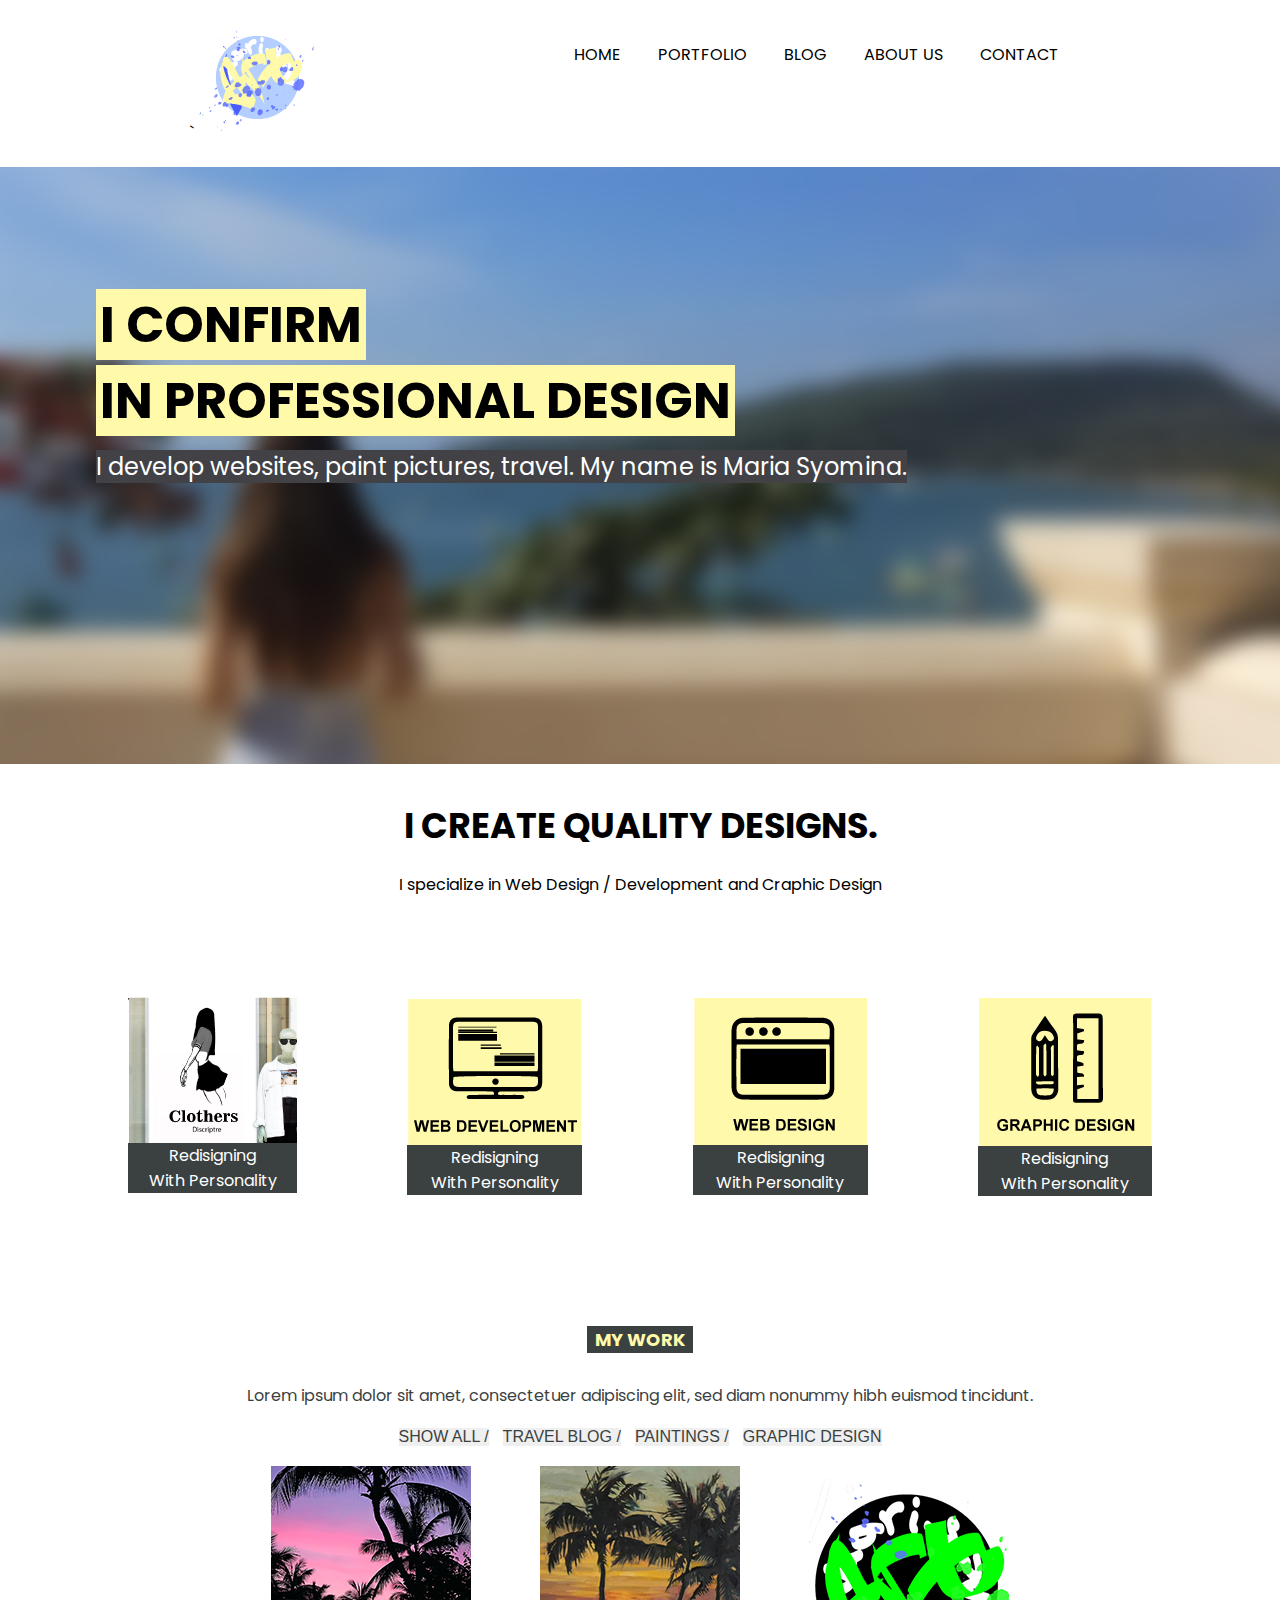
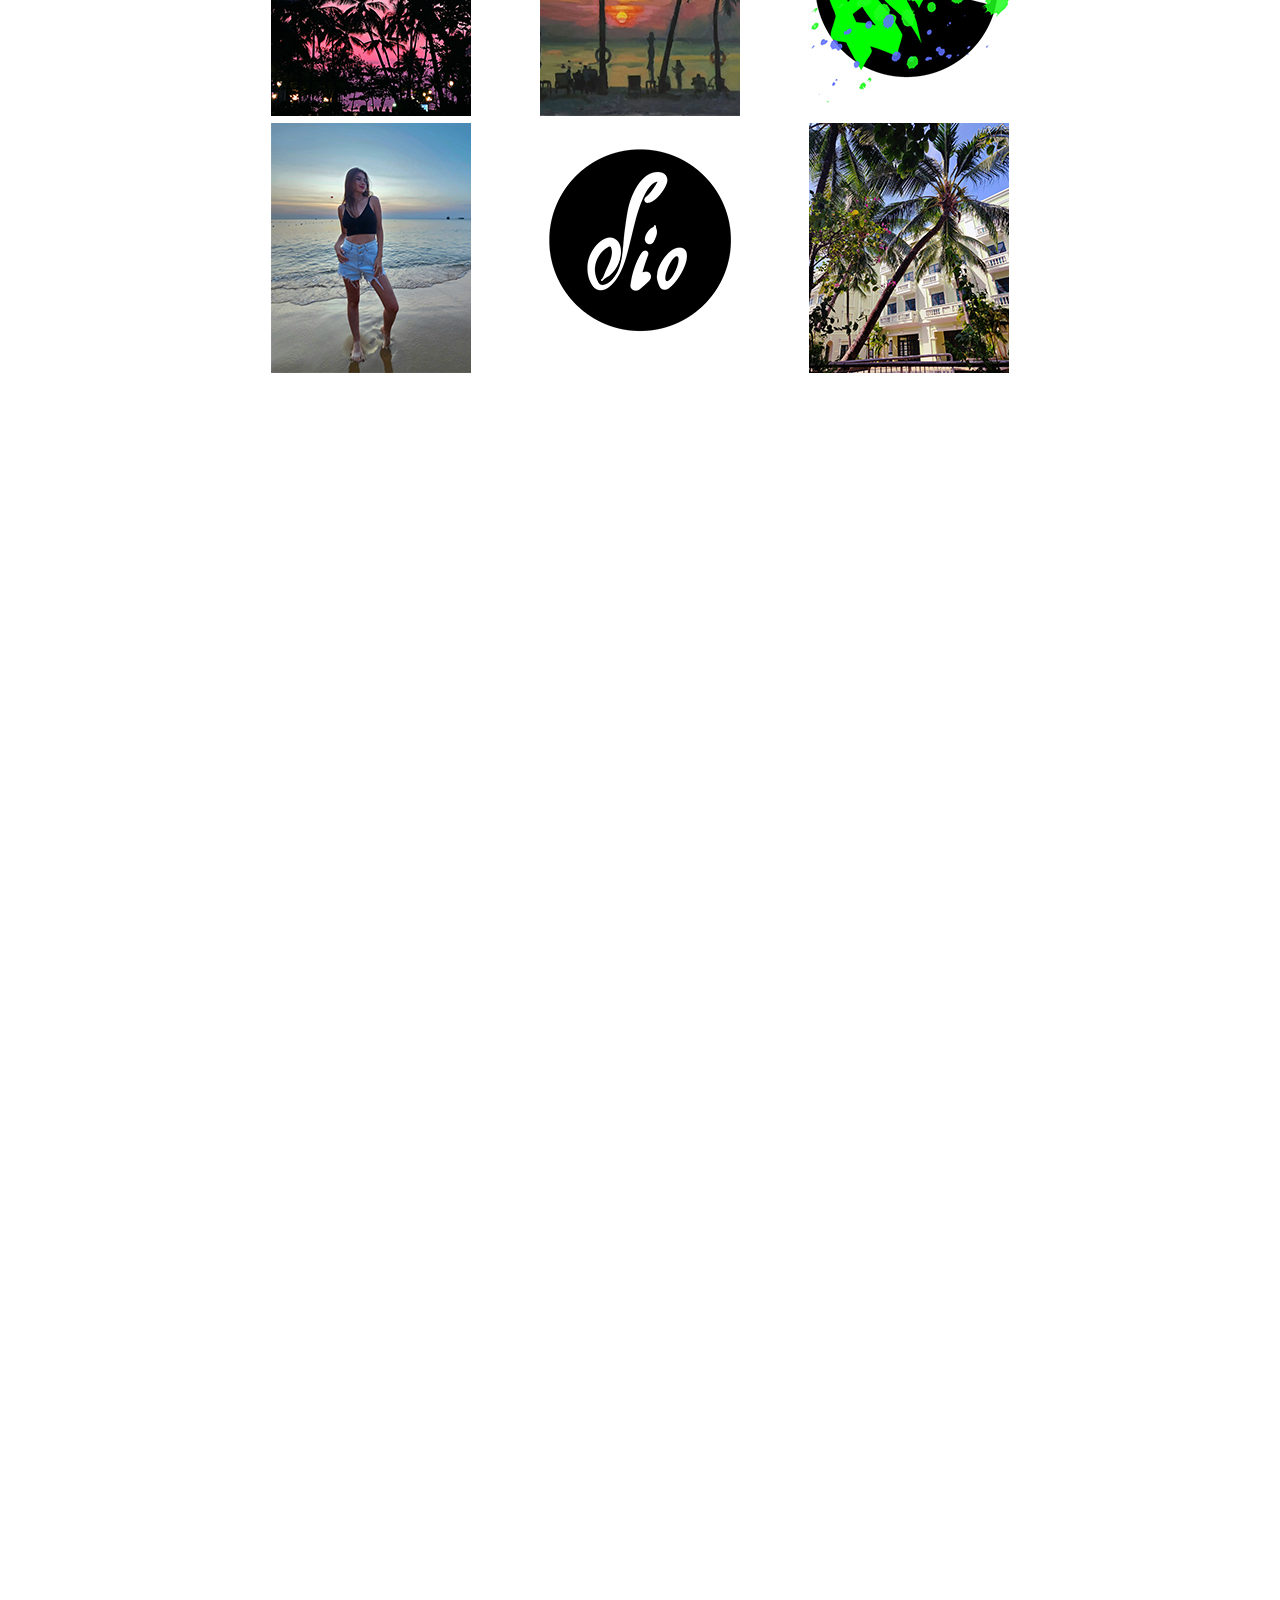
<file: index.html>
<!DOCTYPE html>
<html lang="en">
<head>
    <meta charset="UTF-8">
    <title>Webdesign</title>
    <link href="https://fonts.googleapis.com/css2?family=Poppins" rel="stylesheet">
    <link rel="stylesheet" href="style.css">
    <script src="https://ajax.googleapis.com/ajax/libs/jquery/3.4.0/jquery.min.js"></script>
</head>
<body>
     
    <header>
        <div class="header-container">
           <div class="logo">`
               <img src="img/logo.png" alt="logo">
           </div>
           <input type="checkbox" id="menu-checkbox">   
           <nav role="navigation">
               <label for="menu-checkbox" class="toggle-button"
                 data-open="MENU" data-close="CLOSE" onclick></label>
                <ul class="main-menu">
                   <li><a href="#">HOME</a></li>
                   <li><a href="#">PORTFOLIO</a></li>
                   <li><a href="#">BLOG</a></li>
                   <li><a href="#">ABOUT US</a></li>
                   <li><a href="#">CONTACT</a></li>
                 </ul>
            </nav>
        </div>
    </header>
    <main>
        <section class="top-slide">
            <div class="top-container">
                <div><h2>I CONFIRM</h2></div>
                <div><h2>IN PROFESSIONAL DESIGN</h2></div>
                <div><p>I develop websites, paint pictures, travel. My name is Maria Syomina.</p></div>
            </div>
            

        </section>
        <section class="specialize">
            <div class="specialize-container">
                <h3>I CREATE QUALITY DESIGNS.</h3>
                <p>I specialize in Web Design / Development and Craphic Design</p>
                <div class="specialize-cards">
                    <div class="card">
                        <div class="=top-card">
                            <img src="img/1.jpg" alt="">
                        </div>
                        <div class="bottom-card">
                            <p class="first-p">Redisigning <br> 
                                With Personality</p>
                        </div>
                    </div>
                    <div class="card">
                        <div class="=top-card">
                            <img src="img/2.jpg" alt="">
                        </div>
                         <div class="bottom-card">
                            <p class="first-p">Redisigning <br> 
                                With Personality</p>
                        </div>
                    </div>
                    <div class="card">
                        <div class="=top-card">
                            <img src="img/3.jpg" alt=""> 
                        </div>
                        <div class="bottom-card">
                            <p class="first-p">Redisigning <br> 
                                With Personality</p>
                        </div>
                    </div>
                    <div class="card">
                        <div class="=top-card">
                            <img src="img/4.jpg" alt="">
                        </div>
                        <div class="bottom-card">
                            <p class="first-p">Redisigning <br> 
                                With Personality</p>
                        </div>
                    </div>   
                </div>
            </div>
      
        </section>
        <section class="PORTFOLIO">
            <h4>MY WORK</h4>
            <p>Lorem ipsum dolor sit amet, consectetuer adipiscing elit, sed diam nonummy hibh euismod tincidunt.</p>
            <div class="toggles">
                <button id="showall">SHOW ALL</button>
                <button id="webdev">TRAVEL BLOG</button>
                <button id="webdesign">PAINTINGS</button>
                <button id="graphd">GRAPHIC DESIGN</button>
            </div>
            <div class="posts">
                <div class="post webdev"><img src="img/p7.jpg" alt=""></div>
                <div class="post webdesign"><img src="img/p4.jpg" alt=""></div>
                <div class="post graphd"><img src="img/p1.jpg" alt=""></div>
                <div class="post webdev"><img src="img/p5.jpg" alt=""></div>
                <div class="post graphd"><img src="img/p2.jpg" alt=""></div>
                <div class="post webdev"><img src="img/p6.jpg" alt=""></div>
            </div>    
        </section>
    </main>








    <script
  src="https://code.jquery.com/jquery-3.7.1.min.js"
  integrity="sha256-/JqT3SQfawRcv/BIHPThkBvs0OEvtFFmqPF/lYI/Cxo="
  crossorigin="anonymous"></script>
    <script src="js.java"></script>
</body>
</html>
</file>
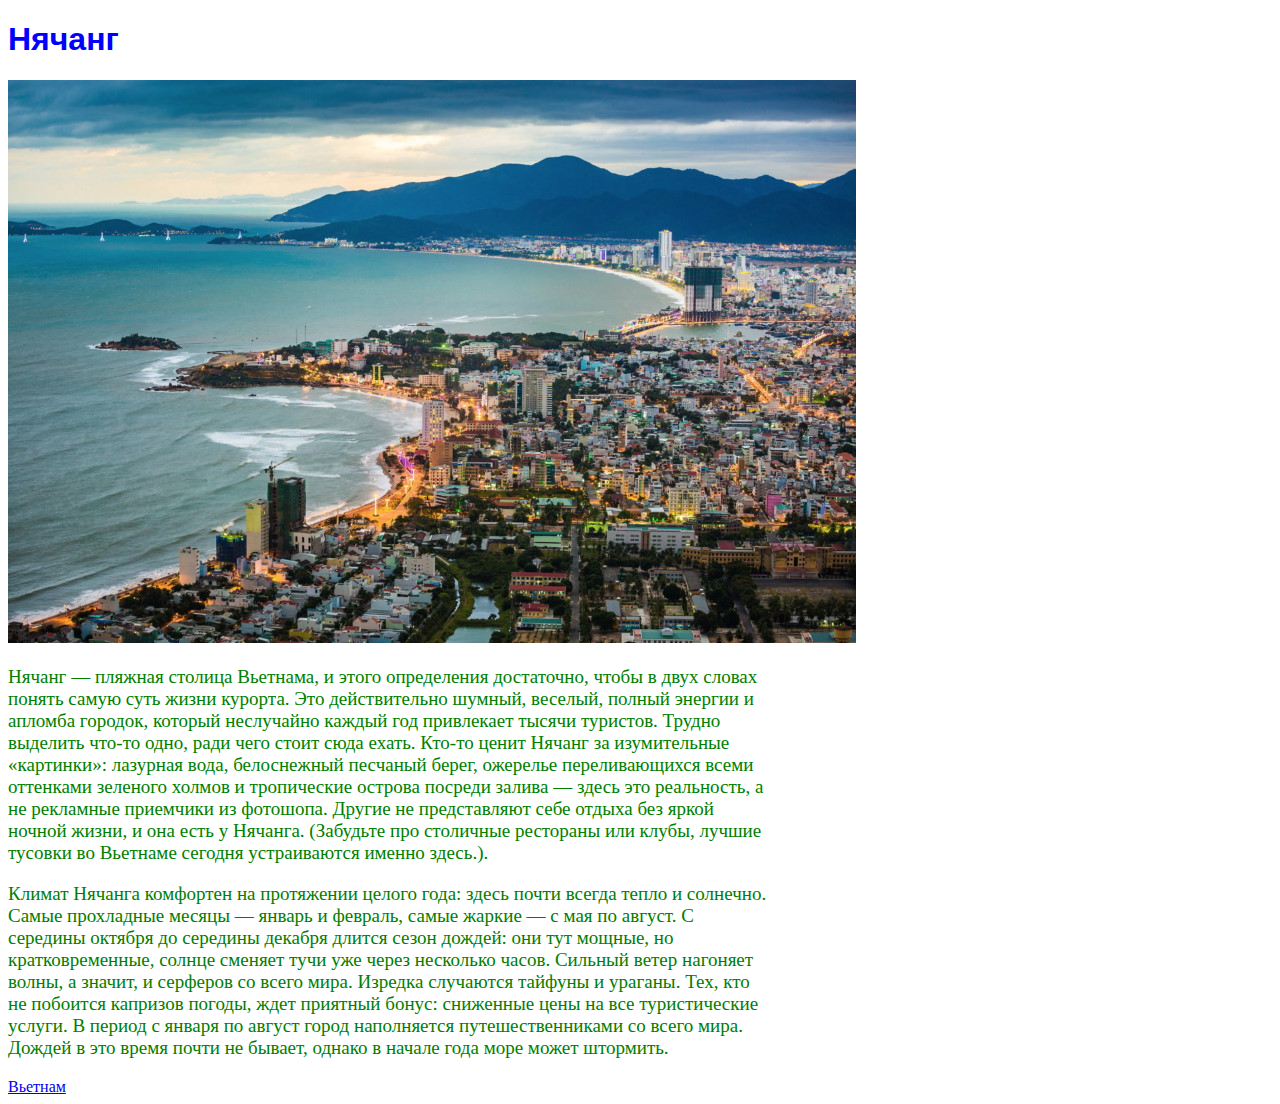
<file: 1nja-CHang.html>
<!DOCTYPE html>
<html>
 <head>
  <title>Страница о Нячанге</title>
  <meta charset="utf-8">
 </head>
 <body>
  <h1>Нячанг</h1>
  <style> 
   h1 {
     color: blue;
     font-family: Arial; 
    }
   p {
     color: green;
     font-size: 19px;
     width: 60%;
    }
  </style>
  <img src="vietnam-nja-CHang.jpg">
  <p>
 Нячанг — пляжная столица Вьетнама, и этого определения достаточно, чтобы в двух словах понять самую суть жизни курорта. Это действительно шумный, веселый, полный энергии и апломба городок, который неслучайно каждый год привлекает тысячи туристов. Трудно выделить что-то одно, ради чего стоит сюда ехать. Кто-то ценит Нячанг за изумительные «картинки»: лазурная вода, белоснежный песчаный берег, ожерелье переливающихся всеми оттенками зеленого холмов и тропические острова посреди залива — здесь это реальность, а не рекламные приемчики из фотошопа. Другие не представляют себе отдыха без яркой ночной жизни, и она есть у Нячанга. (Забудьте про столичные рестораны или клубы, лучшие тусовки во Вьетнаме сегодня устраиваются именно здесь.).</p>
  <p>
   Климат Нячанга комфортен на протяжении целого года: здесь почти всегда тепло и солнечно. Самые прохладные месяцы — январь и февраль, самые жаркие — с мая по август. С середины октября до середины декабря длится сезон дождей: они тут мощные, но кратковременные, солнце сменяет тучи уже через несколько часов. Сильный ветер нагоняет волны, а значит, и серферов со всего мира. Изредка случаются тайфуны и ураганы. Тех, кто не побоится капризов погоды, ждет приятный бонус: сниженные цены на все туристические услуги. В период с января по август город наполняется путешественниками со всего мира. Дождей в это время почти не бывает, однако в начале года море может штормить.</p>
  <a href="21index.html">Вьетнам</a>
 </body>
</html>
</file>
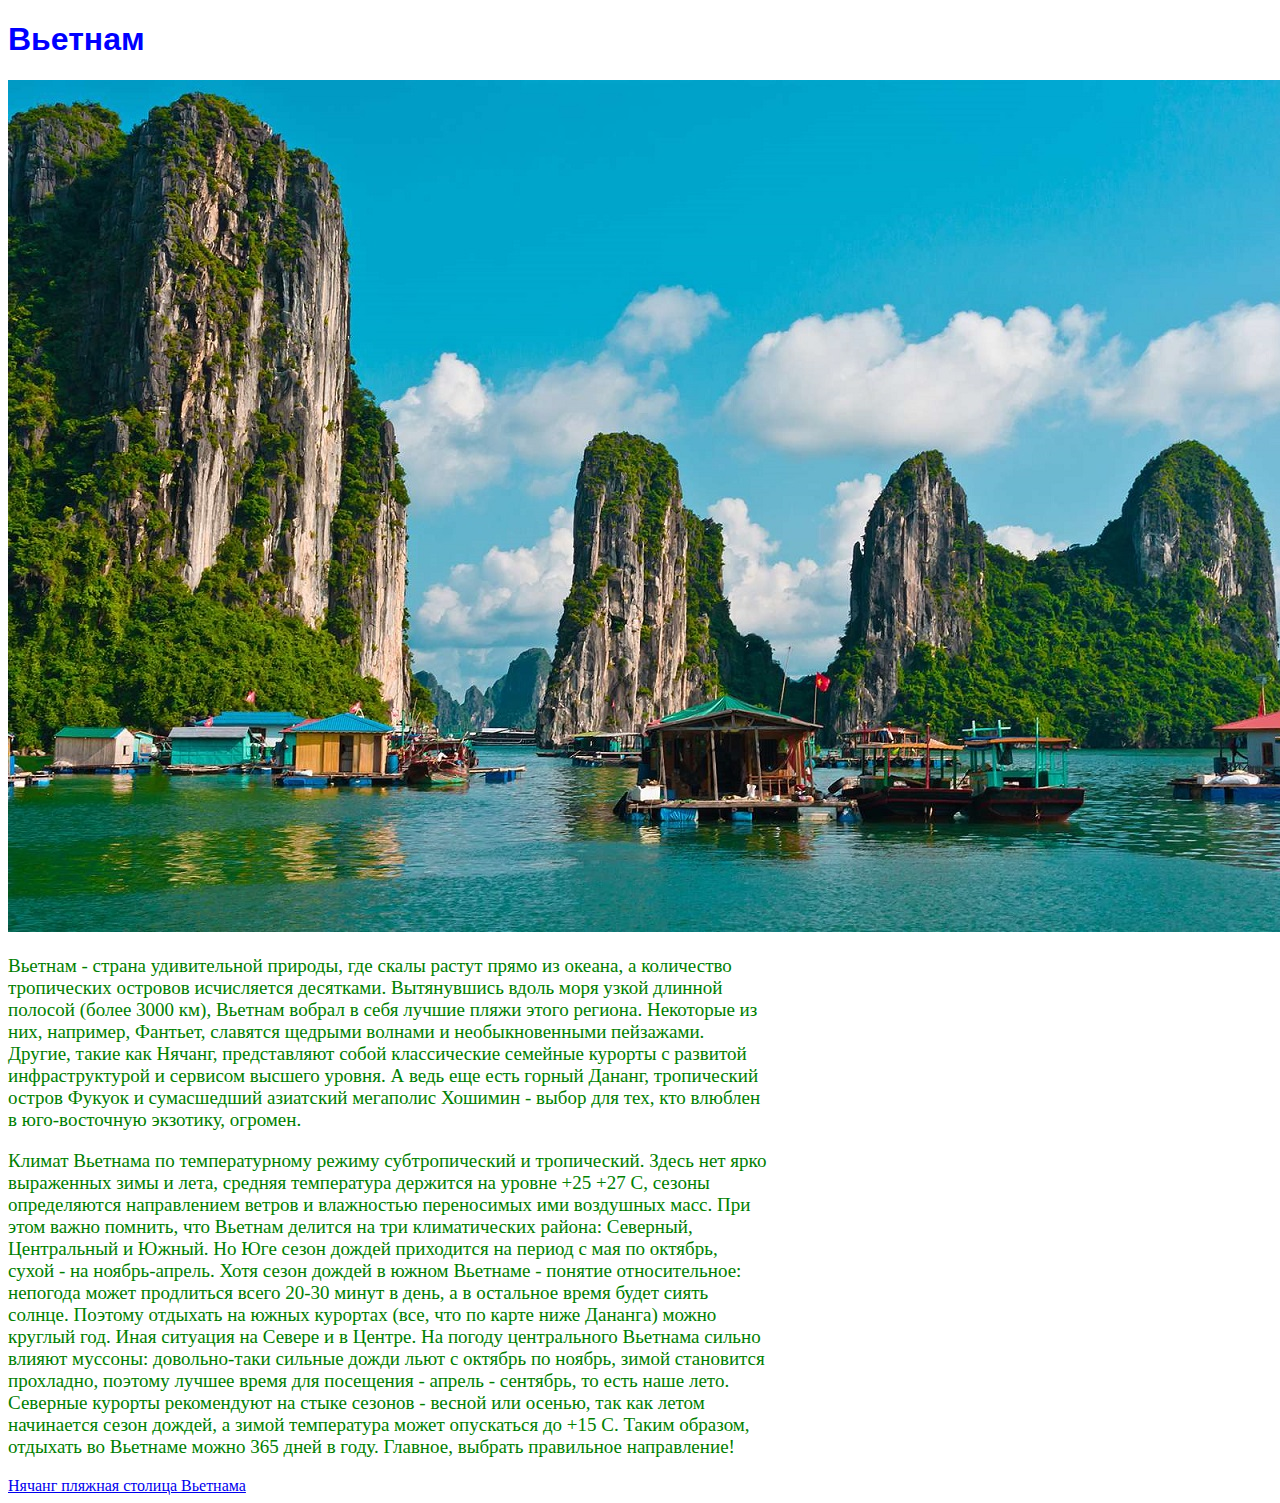
<file: 21index.html>
<!DOCTYPE html><html> <head>  <title>бусеница</title>  <meta charset="utf-8"> </head> <body>  <h1>Вьетнам</h1>  <style>    h1 {     color: blue;     font-family: Arial;     }   p {     color: green;     font-size: 19px;     width: 60%;    }  </style>  <img src="vietnam.jpg">  <p> Вьетнам - страна удивительной природы, где скалы растут прямо из океана, а количество тропических островов исчисляется десятками. Вытянувшись вдоль моря узкой длинной полосой (более 3000 км), Вьетнам вобрал в себя лучшие пляжи этого региона. Некоторые из них, например, Фантьет, славятся щедрыми волнами и необыкновенными пейзажами. Другие, такие как Нячанг, представляют собой классические семейные курорты с развитой инфраструктурой и сервисом высшего уровня. А ведь еще есть горный Дананг, тропический остров Фукуок и сумасшедший азиатский мегаполис Хошимин - выбор для тех, кто влюблен в юго-восточную экзотику, огромен.</p>  <p>   Климат Вьетнама по температурному режиму субтропический и тропический. Здесь нет ярко выраженных зимы и лета, средняя температура держится на уровне +25 +27 С, сезоны определяются направлением ветров и влажностью переносимых ими воздушных масс. При этом важно помнить, что Вьетнам делится на три климатических района: Северный, Центральный и Южный. Но Юге сезон дождей приходится на период с мая по октябрь, сухой - на ноябрь-апрель. Хотя сезон дождей в южном Вьетнаме - понятие относительное: непогода может продлиться всего 20-30 минут в день, а в остальное время будет сиять солнце. Поэтому отдыхать на южных курортах (все, что по карте ниже Дананга) можно круглый год. Иная ситуация на Севере и в Центре. На погоду центрального Вьетнама сильно влияют муссоны: довольно-таки сильные дожди льют с октябрь по ноябрь, зимой становится прохладно, поэтому лучшее время для посещения - апрель - сентябрь, то есть наше лето. Северные курорты рекомендуют на стыке сезонов - весной или осенью, так как летом начинается сезон дождей, а зимой температура может опускаться до +15 С. Таким образом, отдыхать во Вьетнаме можно 365 дней в году. Главное, выбрать правильное направление!</p>  <a href="1nja-CHang.html">Нячанг пляжная столица Вьетнама</a> </body></html>
</file>
<file: style.css>
body {
    font-family: 'Poppins', sans-serif;
}
*{
    padding: 0;
    margin: 0;
}
li{
    list-style: none;
    display: online;
}
a{
    text-decoration: none;
}
header{
    background: #ffffff;
    padding: 22px 0;
}
.header-container{
    width: 900px;
    margin: 0 auto;
    display: flex;
    justify-content: space-between;
}
.header-container a{
    color: #000;
    font-size: 16px;
    margin-right: 25px;
    padding: 27px 6px;
}
.header-container a:hover{
    background: #fff9aa;
}
#menu-checkbox{
    display: none;
}
ul{
    display: flex;
}
nav{
    margin-top: 20px;
}


.top-slide{
    background: url(img/kart.jpg) no-repeat ;
    padding-top: 120px;
    padding-bottom: 280px;
}
.top-container{
    width: 85%;
    margin: 0 auto;
}
.top-slide h2{
    background: #fff9aa;
    display: inline;
    font-size: 50px;
    padding: 0 4px;
}
.top-slide :nth-child(2){
    margin-bottom: 10px;
}
.top-slide p{
    background: #414146;
    display: inline;
    font-size: 24px;
    color: #fff;
}

.specialize-container{
    width: 80%;
    margin: 0 auto;
    text-align: center;
}

.specialize-container h3{
    font-size: 35px;
    margin-top: 35px;
 }   
.specialize-container p{
    margin-top: 20px;
    margin-bottom: 100px;
    font-size: 16px;
}
.first-p{
    font-size: 20px;
    color: #fff;

}
.bottom-card{
    background: #3b4141;
    position: relative;
    top: -30px;
}
.specialize-cards{
    display: flex;
    justify-content: space-between;
}

.PORTFOLIO{
    width: 90%;
    margin: 0 auto;
    text-align: center;
}
.PORTFOLIO h4{
    background: #3b4141;
    padding: 0 8px;
    font-size: 18px;
    display: inline-block;
    color: #fff9aa;
    margin-bottom: 30px;
}
.PORTFOLIO p{
    color: #3b4141;
    font-size: 16px;
}
.toggles button{
    border: none;
    color: #3b4141;
    cursor: pointer;
    font-size: 16px;
    margin: 20px 5px;
}
.toggles button:after{
    content: ' / ';
}
.toggles button:last-child:after{
    content: '';
}

.posts{
    width: 70%;
    display: grid;
    margin: 0 auto;
    grid-template-columns: auto auto auto;
}


body{
    height: 4000px;
}



@media screen and (max-width: 420px) {
    .header-container{
        width: 100%;
        display: flex;
        justify-content: space-around;
    }
    .main-menu{
        display: none;
    }
    .main-menu li{
        width: 100%;
        display: block;
        font-size: 12px;
    }
    .main-menu a{
        display: block;
        padding: 8px;
    }
    .toggle-button{
        text-align: center;
        display: block;
        cursor: pointer;
        color: #000;
        margin-top: 20px;
    }
    .toggle-button:after{
        content: attr(data-open);
        display: block;
    }
    #menu-checkbox:checked + nav[role="navigation"] .main-menu{
        display: block;
    }
    #menu-checkbox:checked + nav[role="navigation"] .toggle-button:after{
        content: attr(data-close);
    }
    .header-container a{
        margin-right: -65px;
    }
    .main-menu{
        position: relative;
        top: 30px;
        right: 115px;
    
}
</file>
